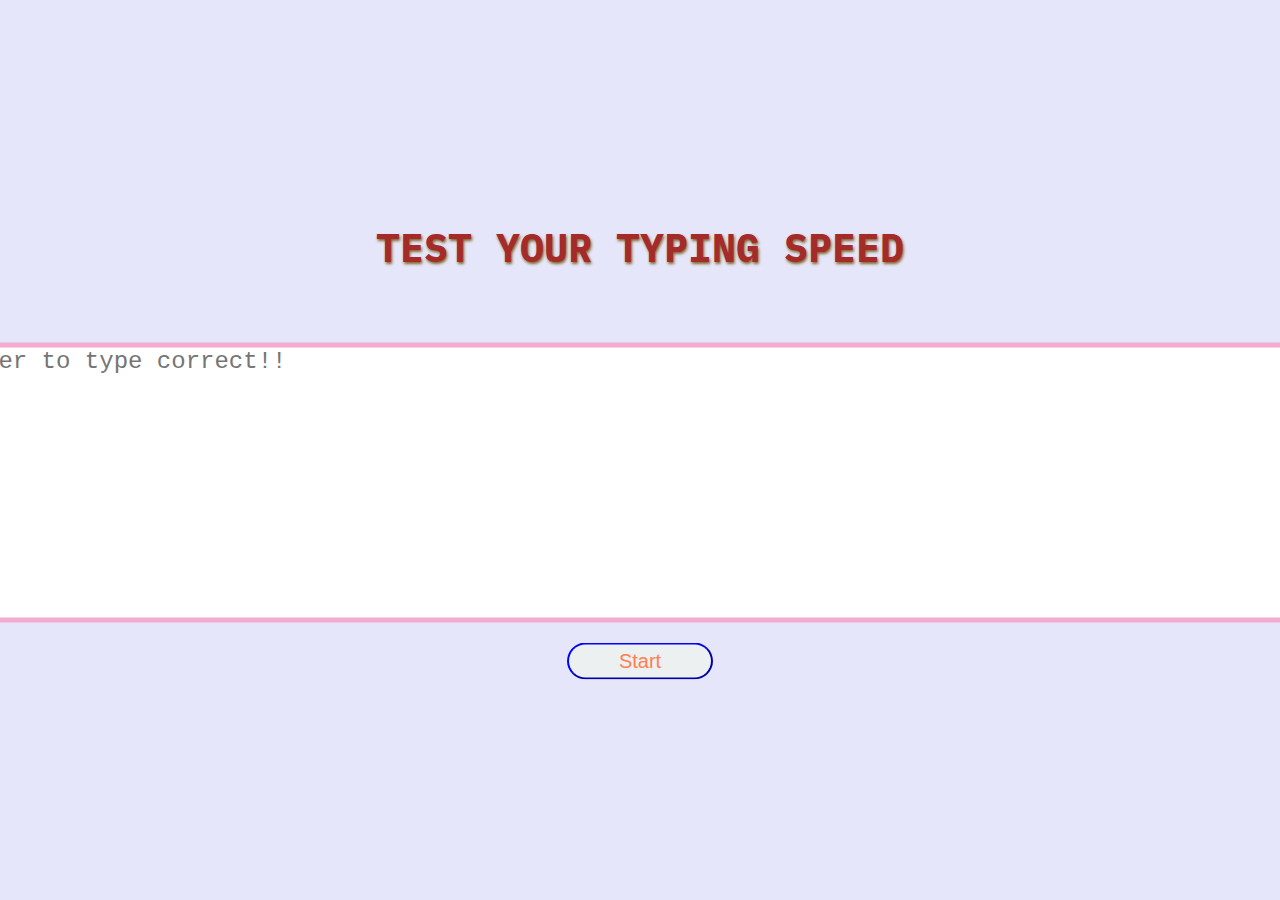
<file: index.html>
<!DOCTYPE html>
<html lang="en">
<head>
    <meta charset="UTF-8">
    <meta name="viewport" content="width=device-width, initial-scale=1.0">
    <title>Document</title>
    <link href="https://fonts.googleapis.com/css2?family=Borel&family=Cookie&family=Dancing+Script:wght@400;600&family=Dosis:wght@200;300;400;500;600;700;800&family=IBM+Plex+Mono&family=Lobster&family=Lobster+Two&family=Satisfy&family=Tangerine:wght@700&display=swap" rel="stylesheet">
    <link rel="stylesheet" href="style.css">
</head>
<body>
    <div class="mainDiv">
        <div class="centerDiv">
            <h1>Test your Typing speed</h1><br><br>
            <h2 id="msg"> </h2>
            <textarea id="myword" cols="100" rows="10" placeholder="Remember to type correct!!"></textarea><br>
            <button id="btn" class="mybtn">Start</button>

        </div>
    </div>
    <script src="index.js" charset="utf-8"></script>
</body>
</html>
</file>
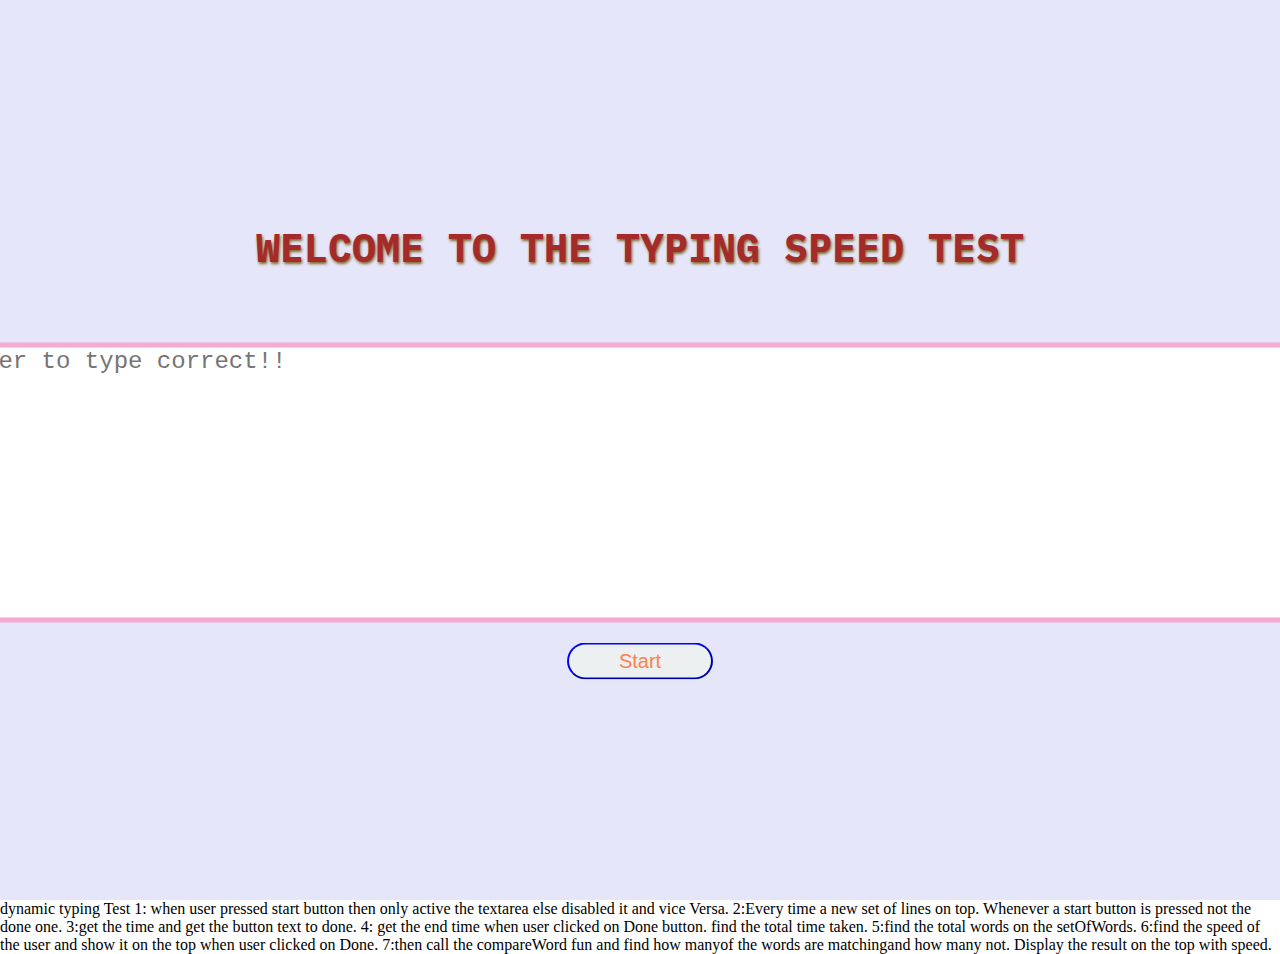
<file: Typing Speed Test/index.html>
<!DOCTYPE html>
<html lang="en">
<head>
    <meta charset="UTF-8">
    <meta name="viewport" content="width=device-width, initial-scale=1.0">
    <title>Document</title>
    <link href="https://fonts.googleapis.com/css2?family=Borel&family=Cookie&family=Dancing+Script:wght@400;600&family=Dosis:wght@200;300;400;500;600;700;800&family=IBM+Plex+Mono&family=Lobster&family=Lobster+Two&family=Satisfy&family=Tangerine:wght@700&display=swap" rel="stylesheet">
    <link rel="stylesheet" href="style.css">
</head>
<body>
    <div class="mainDiv">
        <div class="centerDiv">
            <h1>Welcome to the Typing speed test</h1><br><br>
            <h2 id="msg"> </h2>
            <textarea id="myword" cols="100" rows="10" placeholder="Remember to type correct!!"></textarea><br>
            <button id="btn" class="mybtn">Start</button>

        </div>
    </div>
    <script src="index.js" charset="utf-8"></script>
</body>
</html>




dynamic typing Test
1: when user pressed start button then only active the textarea else disabled it and vice Versa.
2:Every time  a new set of lines on top. Whenever a start button is pressed not the done one.
3:get the time and get the button text to done.
4: get the end time when user clicked on Done button. find the total time taken.
5:find the total words on the setOfWords.
6:find the speed of the user and show it on the top when user clicked on Done.
7:then call the compareWord fun and find how manyof the words are matchingand how many not. Display the result on the top with speed.
</file>
<file: style.css>
*{
    padding: 0px;
    margin: 0;
    box-sizing: border-box;
}

.mainDiv{
    width:100%;
    height: 100vh;
    background-color:lavender;
    position: relative;
}

.centerDiv{
position: absolute;
top:50%;
left:50%;
transform: translate(-50%, -50%);
text-align: center;
font-family: 'IBM Plex Mono', monospace;
color:brown;


}

.mybtn{
    position: relative;
    width:10%;
    border-radius: 20px;
    text-align: center;
    padding:5px 5px;
    font-size: 20px;
    font-family: Arial, Helvetica, sans-serif;
    color: coral;
    border-color:blue;
    background-color: #ecf0f1;
    
}

#myword{
background-color: blue(111, 104, 104);
border-radius: 10px 10px 0 0;
border: 5px solid #f4aad1;
color:black;
font-size: 1.5rem;
box-shadow: #42668a;
display: flex;
}

h1{
   text-transform: uppercase; 
   text-align: center;
   text-shadow: 1px 2px 3px #806629;
   font-size: 2.5rem;
   margin-bottom: 30px;
}

h2{
    text-align: center;
}
</file>
<file: Typing Speed Test/style.css>
*{
    padding: 0px;
    margin: 0;
    box-sizing: border-box;
}

.mainDiv{
    width:100%;
    height: 100vh;
    background-color:lavender;
    position: relative;
}

.centerDiv{
position: absolute;
top:50%;
left:50%;
transform: translate(-50%, -50%);
text-align: center;
font-family: 'IBM Plex Mono', monospace;
color:brown;


}

.mybtn{
    position: relative;
    width:10%;
    border-radius: 20px;
    text-align: center;
    padding:5px 5px;
    font-size: 20px;
    font-family: Arial, Helvetica, sans-serif;
    color: coral;
    border-color:blue;
    background-color: #ecf0f1;
    
}

#myword{
background-color: blue(111, 104, 104);
border-radius: 10px 10px 0 0;
border: 5px solid #f4aad1;
color:black;
font-size: 1.5rem;
box-shadow: #42668a;
display: flex;
}

h1{
   text-transform: uppercase; 
   text-align: center;
   text-shadow: 1px 2px 3px #806629;
   font-size: 2.5rem;
   margin-bottom: 30px;
}

h2{
    text-align: center;
}
</file>
